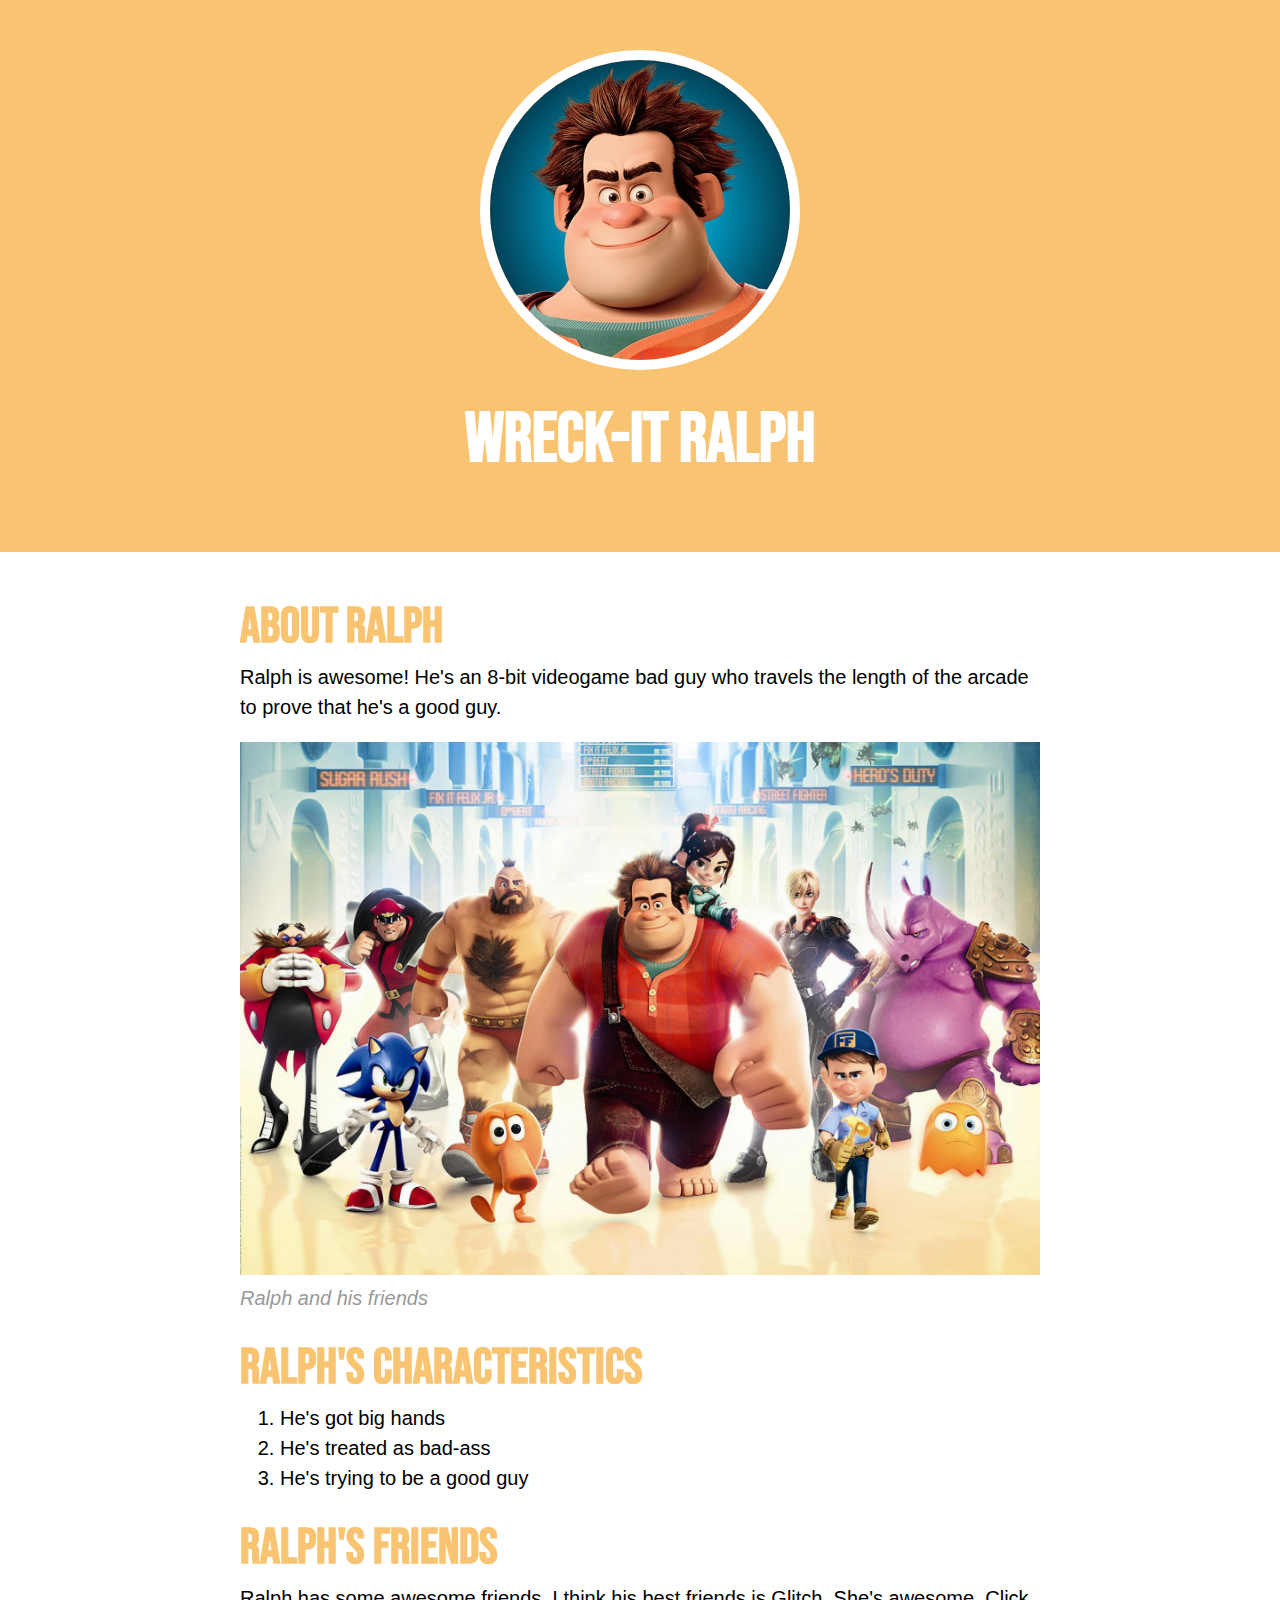
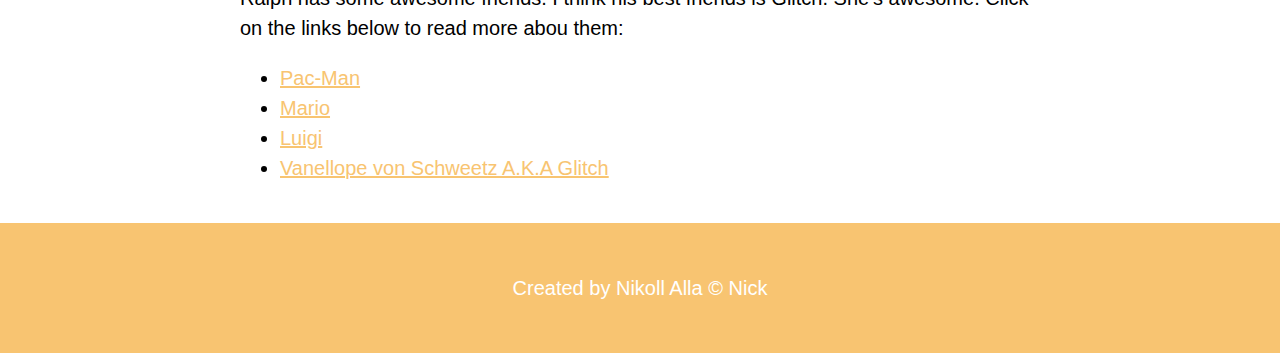
<file: index.html>
<!DOCTYPE html>
<html>
<head>
	<title>Wreck-it Ralph</title>
	<link rel="icon" href="img/ralph-avatar.jpeg">
	<link href="https://fonts.googleapis.com/css2?family=Bebas+Neue&display=swap" rel="stylesheet">
	<link rel="stylesheet" type="text/css" href="css/hero.css">
</head>
<body>
	<!-- Header Element -->
	<header>
		<img src="img/ralph-avatar.jpeg">
		<h1>Wreck-it Ralph</h1>
	</header>

	<!-- Main Element -->
	<main>
		<h2>About Ralph</h2>
		<p>Ralph is awesome! He's an 8-bit videogame bad guy who travels the length of the arcade to prove that he's a good guy.</p>
		<img src="img/ralph-big.jpeg">
		<p class="caption">Ralph and his friends</p>
		
		<!-- Characteristics -->
		<h2>Ralph's Characteristics</h2>
		<ol>
			<li>He's got big hands</li>
			<li>He's treated as bad-ass</li>
			<li>He's trying to be a good guy</li>
		</ol>
		
		<!-- Friends -->
		<h2>Ralph's Friends</h2>
		<p>Ralph has some awesome friends. I think his best friends is Glitch. She's awesome. Click on the links below to read more abou them:</p>
		<ul>
			<li><a target="_blank" href="https://en.wikipedia.org/wiki/Pac-Man">Pac-Man</li>
			<li><a target="_blank" href="https://en.wikipedia.org/wiki/Mario">Mario</li>
			<li><a target="_blank" href="https://en.wikipedia.org/wiki/Luigi">Luigi</li>
			<li><a target="_blank" href="https://disney.fandom.com/wiki/Vanellope_von_Schweetz">Vanellope von Schweetz A.K.A Glitch</li>
		</ul>
	</main>

	<!-- Footer Elemnt -->
	<footer>
		<p>Created by Nikoll Alla &copy; Nick</p>
	</footer>

</body>
</html>
</file>
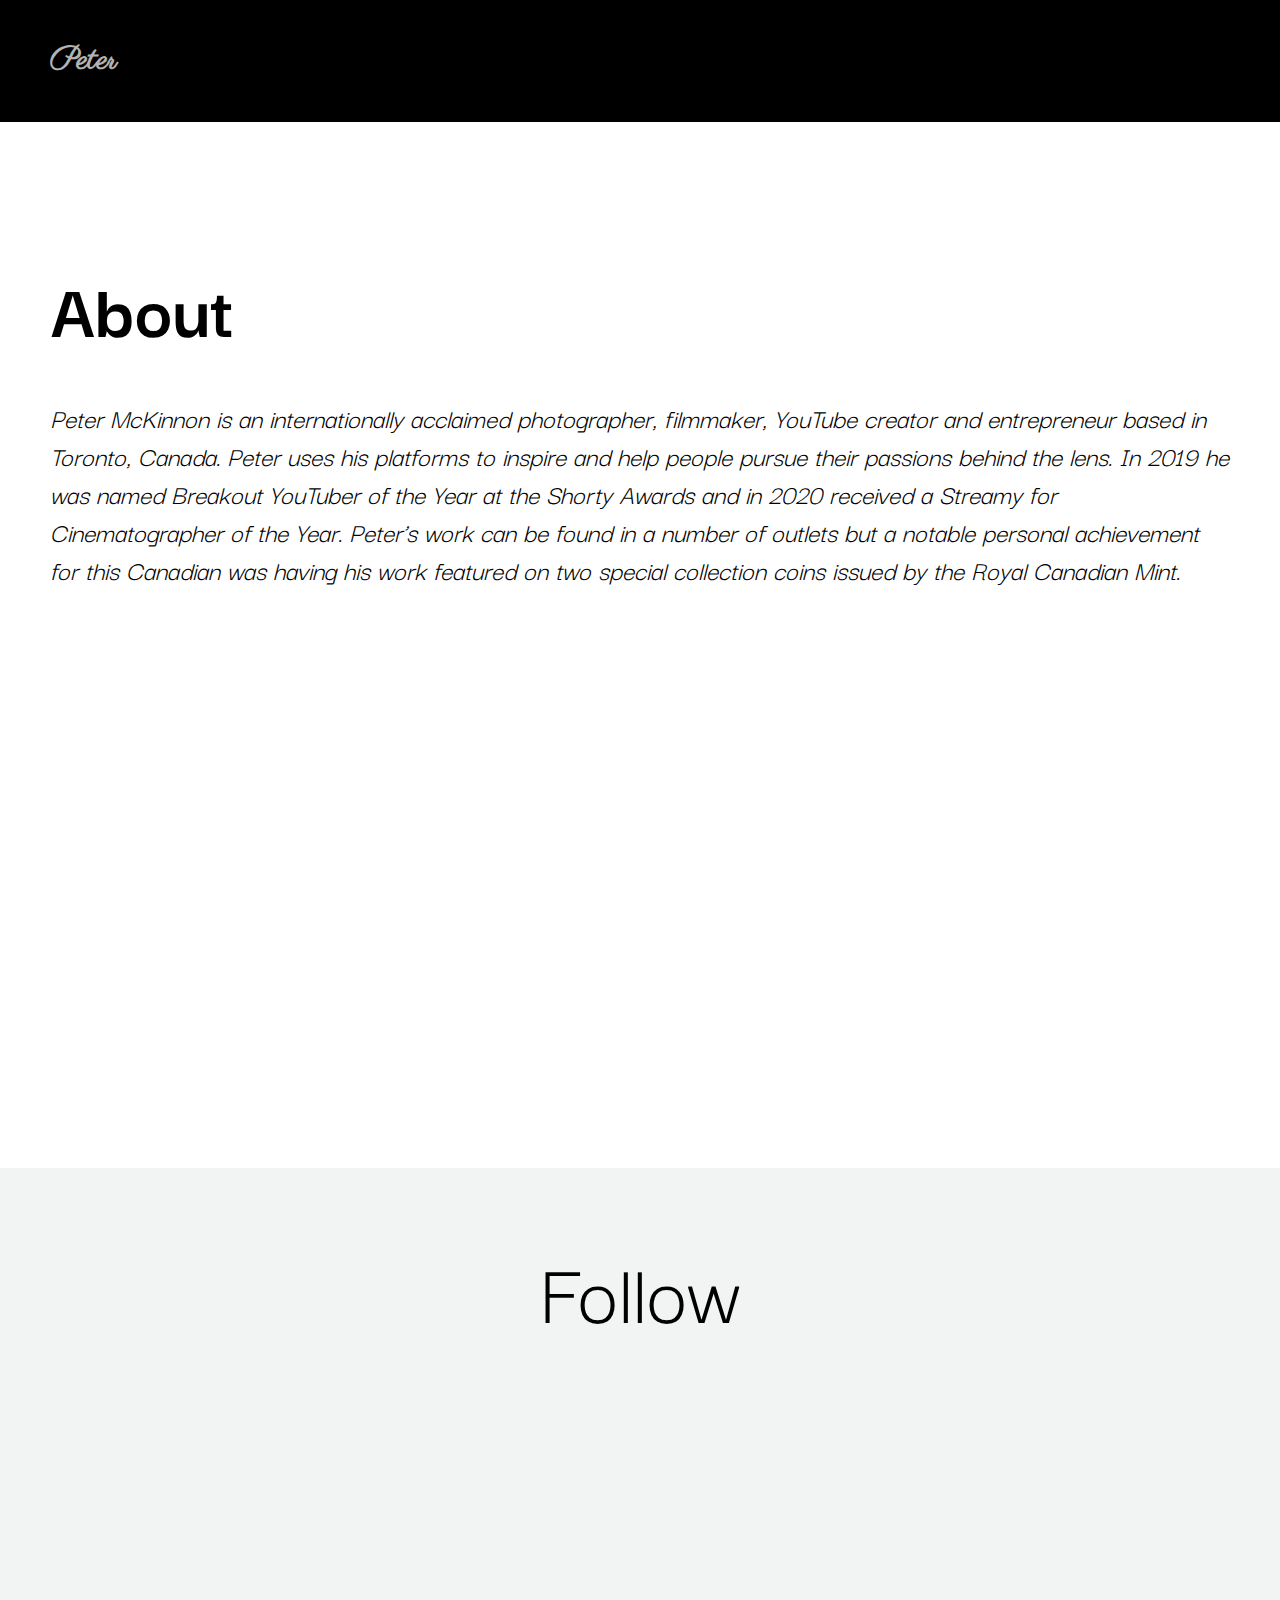
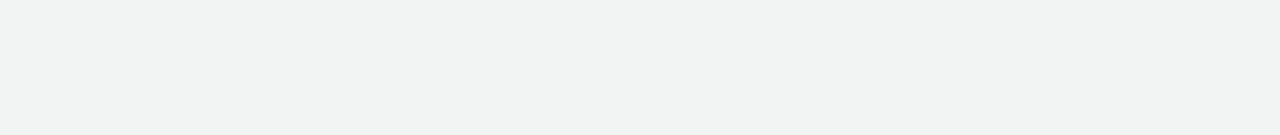
<file: petermckinnon.html>
<!DOCTYPE html>
<html>
<head>
  <title>About — PETER MCKINNON</title>
  <link rel="icon" href="img/peter.jpeg">
  <link href="https://fonts.googleapis.com/css2?family=Parisienne&display=swap" rel="stylesheet">
  <link href="https://fonts.googleapis.com/css2?family=Darker+Grotesque:wght@300&display=swap" rel="stylesheet">
  <link rel="stylesheet" type="text/css" href="css/petermckinnon.css">
</head>
<body>
  <!-- Upper Black Banner -->
  <header>
    <h1>Peter</h1>
  </header>

  <!-- Main Element -->
  <main>
    <h2>About</h2>
    <p>Peter McKinnon is an internationally acclaimed photographer, filmmaker, YouTube creator and entrepreneur based in Toronto, Canada. Peter uses his platforms to inspire and help people pursue their passions behind the lens. In 2019 he was named Breakout YouTuber of the Year at the Shorty Awards and in 2020 received a Streamy for Cinematographer of the Year. Peter’s work can be found in a number of outlets but a notable personal achievement for this Canadian was having his work featured on two special collection coins issued by the Royal Canadian Mint.</p>
  </main>

  <footer>
    <p>Follow</p>
  </footer>


</body>
</html>
</file>
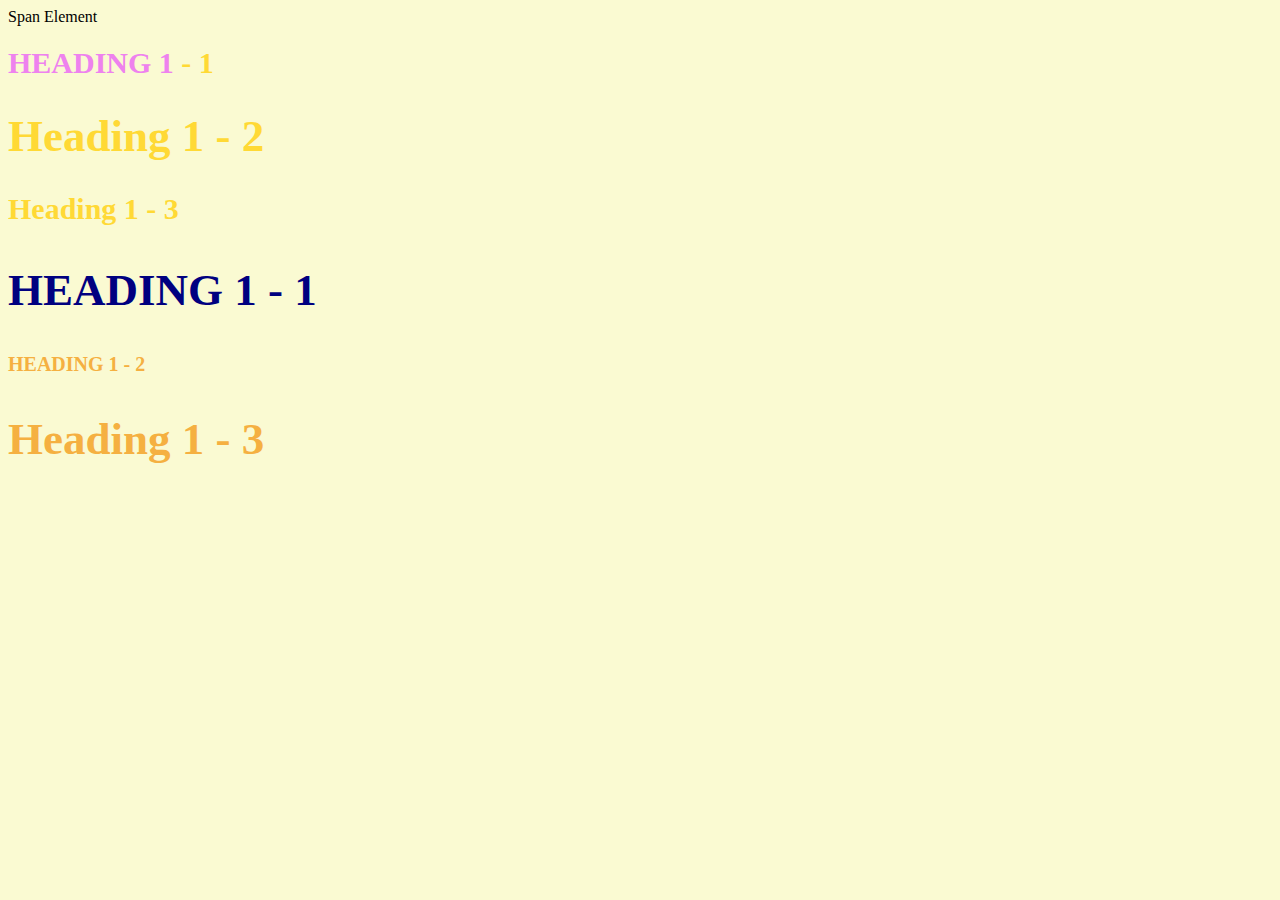
<file: style-test.html>
<!DOCTYPE html>
<html>
<head>
	<title>Style Test</title>
	<link rel="stylesheet" type="text/css" href="css/test.css">
</head>
<body>
	<span>Span Element</span>
	<h1 class="uppercase"><span>Heading 1</span> - 1</h1>
	<h1 class="big">Heading 1 - 2</h1>
	<h1>Heading 1 - 3</h1>
	<h2 class="big uppercase">Heading 1 - 1</h2>
	<h2 class="uppercase">Heading 1 - 2</h2>
	<h2 class="big">Heading 1 - 3</h2>

</body>
</html>
</file>
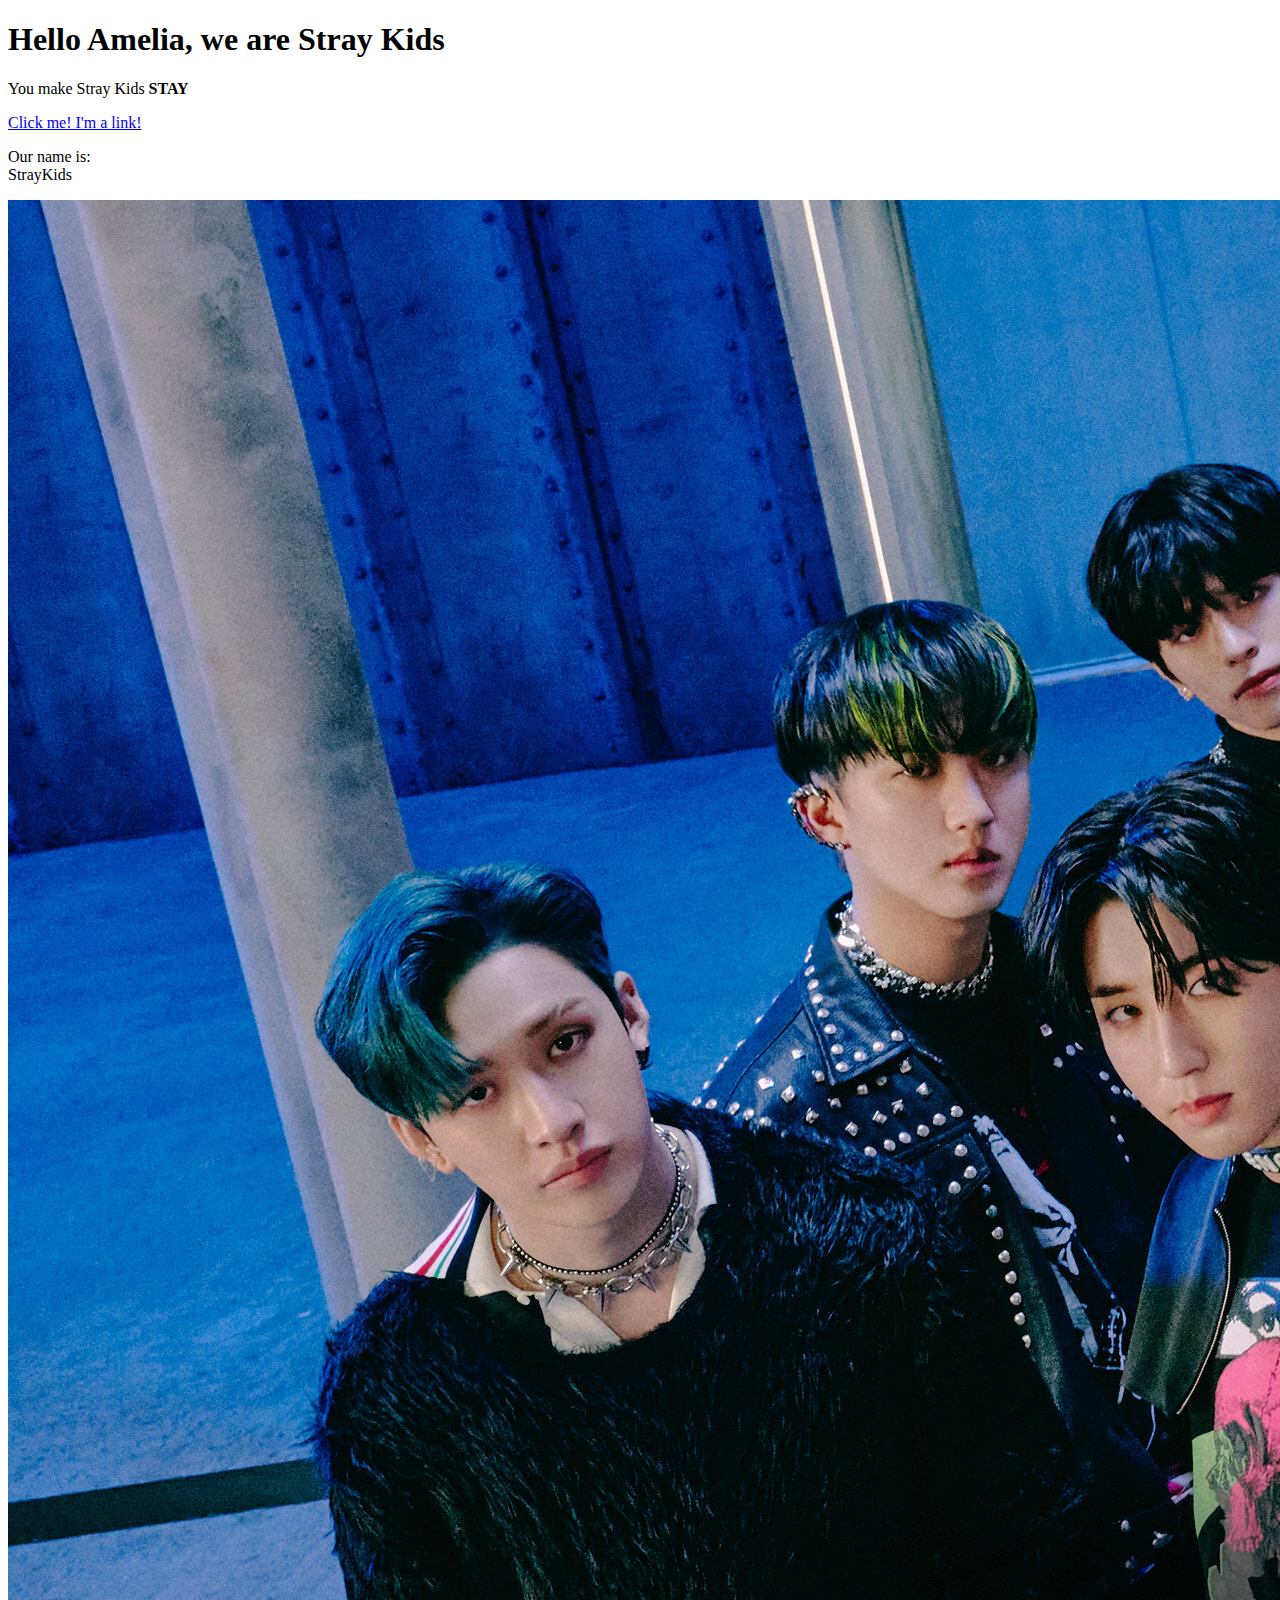
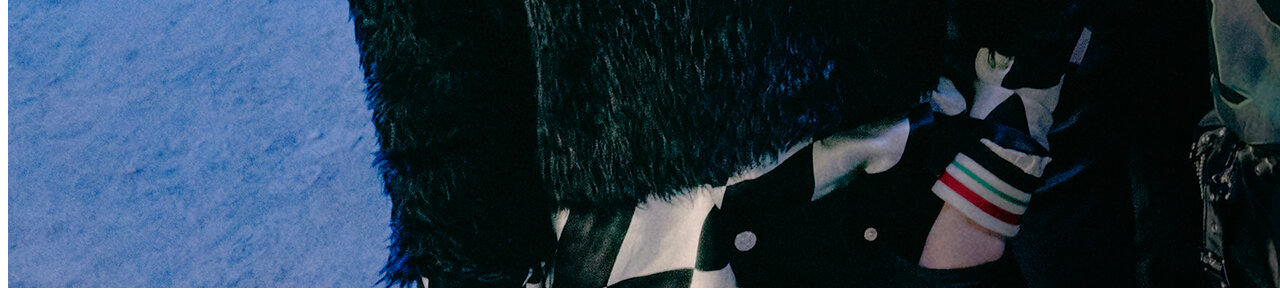
<file: test.html>
<!DOCTYPE html>
<html>
<head>
	<title>Amelia</title>
</head>
<body>
	<h1>Hello Amelia, we are Stray Kids</h1>
	<p>You make Stray Kids <b>STAY</b></p>
	<a href="https://google.com" target="_blank" title="Let's go to Google">Click me! I'm a link!</a>
	<p>Our name is:<br>
	StrayKids</p>
	<img src="img/straykids.jpeg">
</body>
</html>
</file>
<file: css/hero.css>
body{
	margin: 0;
	font-family: sans-serif;
	font-size: 20px;
	line-height: 30px;
}

header{
	background-color: #F8C471;
	text-align: center;
	padding-top: 50px;
	padding-bottom: 50px;
}

h1, h2{
	font-family: 'Bebas Neue', cursive;
}

/* Header Styles */
/* Write your comments here */

header h1{
	color: white;
	font-size: 70px;
}

header img{
	border-radius: 170px;
    width: 300px;
    border: 10px solid #ffffff;

}

main{
	max-width: 800px;
	margin: 0 auto;
	padding: 20px;
}

main img{
	max-width: 100%;
}

h2{
	font-size: 50px;
	color: #F8C471;
	margin: 40px 0 10px;
}

a{
    color: #F8C471;
}
a:hover{
	color: #483a94;
}

footer{
	background-color: #F8C471;
	text-align: center;
	color: white;
	padding: 50px;

}

footer p{
	margin: 0;
}

footer a{
	color: white;
}
footer a:hover{
	opacity: .5;
	background-color: transparent;
}

p.caption{
	color: #999999;
	font-style: italic;
	margin-top: 0;
}
</file>
<file: css/petermckinnon.css>
body{
	margin: 0;
}

header{
	background-color: black;
	padding-top: 18px;
	padding-bottom: 18px;
}

h1{
	font-family: 'Parisienne', cursive;
	opacity: .7;
	margin-left: 50px;
}

header h1{
	color: white;
}

h2{
	font-family: 'Darker Grotesque', sans-serif;
	font-size: 80px;
	margin-left: 50px;
	margin-top: 130px;
}

p{
	font-family: 'Darker Grotesque', sans-serif;
	font-size: 28px;
	margin-top: -29px;
	margin-left: 50px;
	margin-right: 50px;
	font-style: italic;
}

footer{
	background-color: #F2F4F4;
	text-align: center;
	color: black;
	padding: 50px;
	padding-bottom: 295px;
    margin-top: 580px;
	
}

footer p{
    font-style: normal;
	font-size: 90px;
	margin-top: 10px;
}
</file>
<file: css/test.css>
body{
	background-color: lightgoldenrodyellow;
}
h1{
	font-size: 30px;
	color: #FFD935;
}

h2{
	font-size: 20px;
	color: #F5B041;
}

.big{
	font-size: 45px;
}

.uppercase{
	text-transform: uppercase;
}

.big.uppercase{
	color: navy;
}

h1 span{
	color: violet;
}
</file>
